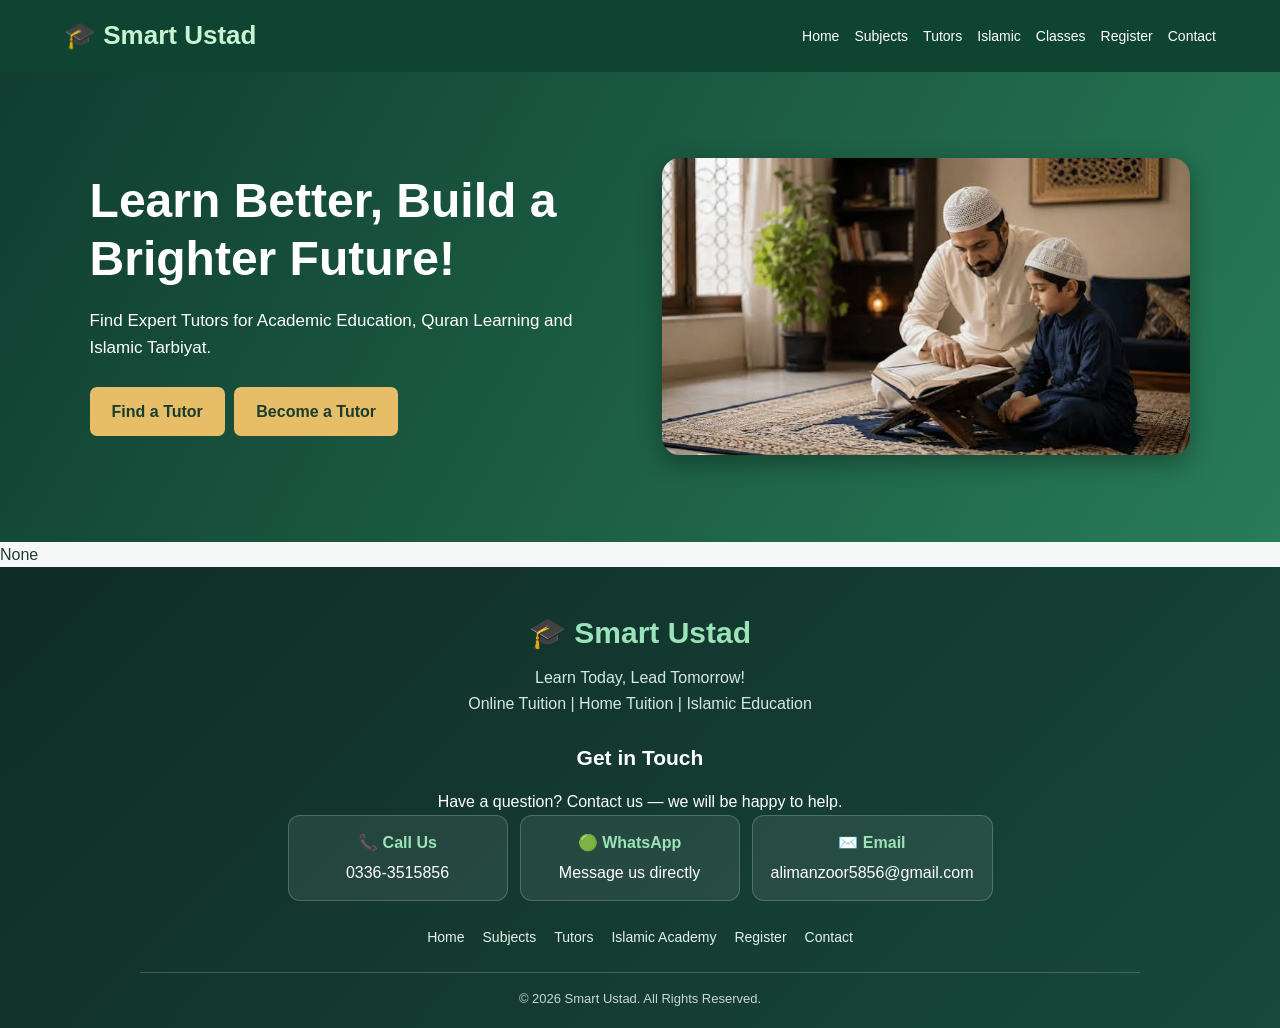
<file: index.html>
<!DOCTYPE html>
<html lang="en">
<head>
<meta charset="UTF-8">
<meta name="viewport" content="width=device-width, initial-scale=1.0">
<title>Smart Ustad - Home</title>
<link rel="stylesheet" href="css/style.css">
</head>
<body>
<header>
<div class="logo">🎓 Smart Ustad</div>
<nav><a href="index.html">Home</a><a href="subjects.html">Subjects</a><a href="tutors.html">Tutors</a><a href="islamic.html">Islamic</a><a href="register.html#classes">Classes</a><a href="register.html#classes">Register</a><a href="contact.html">Contact</a></nav>
</header>
<main>
<section class="hero" id="home">
<div class="hero-content">
<h1>Learn Better, Build a Brighter Future!</h1>
<p>
      Find Expert Tutors for Academic Education,
      Quran Learning and Islamic Tarbiyat.
    </p>
<a class="btn" href="#tutors">Find a Tutor</a>
<a class="btn" href="#register">Become a Tutor</a>
</div>
<img alt="Students learning together" src="images/hero-classroom.jpg"/>
</section>None
</main>
<footer>
<div class="footer-inner">
<h2 class="footer-brand">🎓 Smart Ustad</h2>
<p class="footer-tagline">Learn Today, Lead Tomorrow!<br/>Online Tuition | Home Tuition | Islamic Education</p>
<h3 class="footer-contact-title">Get in Touch</h3>
<p>Have a question? Contact us — we will be happy to help.</p>
<div class="footer-contact-grid">
<a class="footer-contact-card" href="tel:03363515856">
<strong>📞 Call Us</strong>
        0336-3515856
      </a>
<a class="footer-contact-card" href="https://wa.me/923363515856"opener" target="_blank">
<strong>🟢 WhatsApp</strong>
        Message us directly
      </a>
<a class="footer-contact-card" href="mailto:youremail@example.com">
<strong>✉️ Email</strong>
    alimanzoor5856@gmail.com
      </a>
</div>
<nav aria-label="Footer navigation" class="footer-links"><a href="index.html">Home</a><a href="subjects.html">Subjects</a><a href="tutors.html">Tutors</a><a href="islamic.html">Islamic Academy</a><a href="register.html">Register</a><a href="contact.html">Contact</a></nav>
<div class="footer-bottom">
      © 2026 Smart Ustad. All Rights Reserved.
    </div>
</div>
</footer>
<script src="js/script.js"></script>
</body>
</html>
</file>
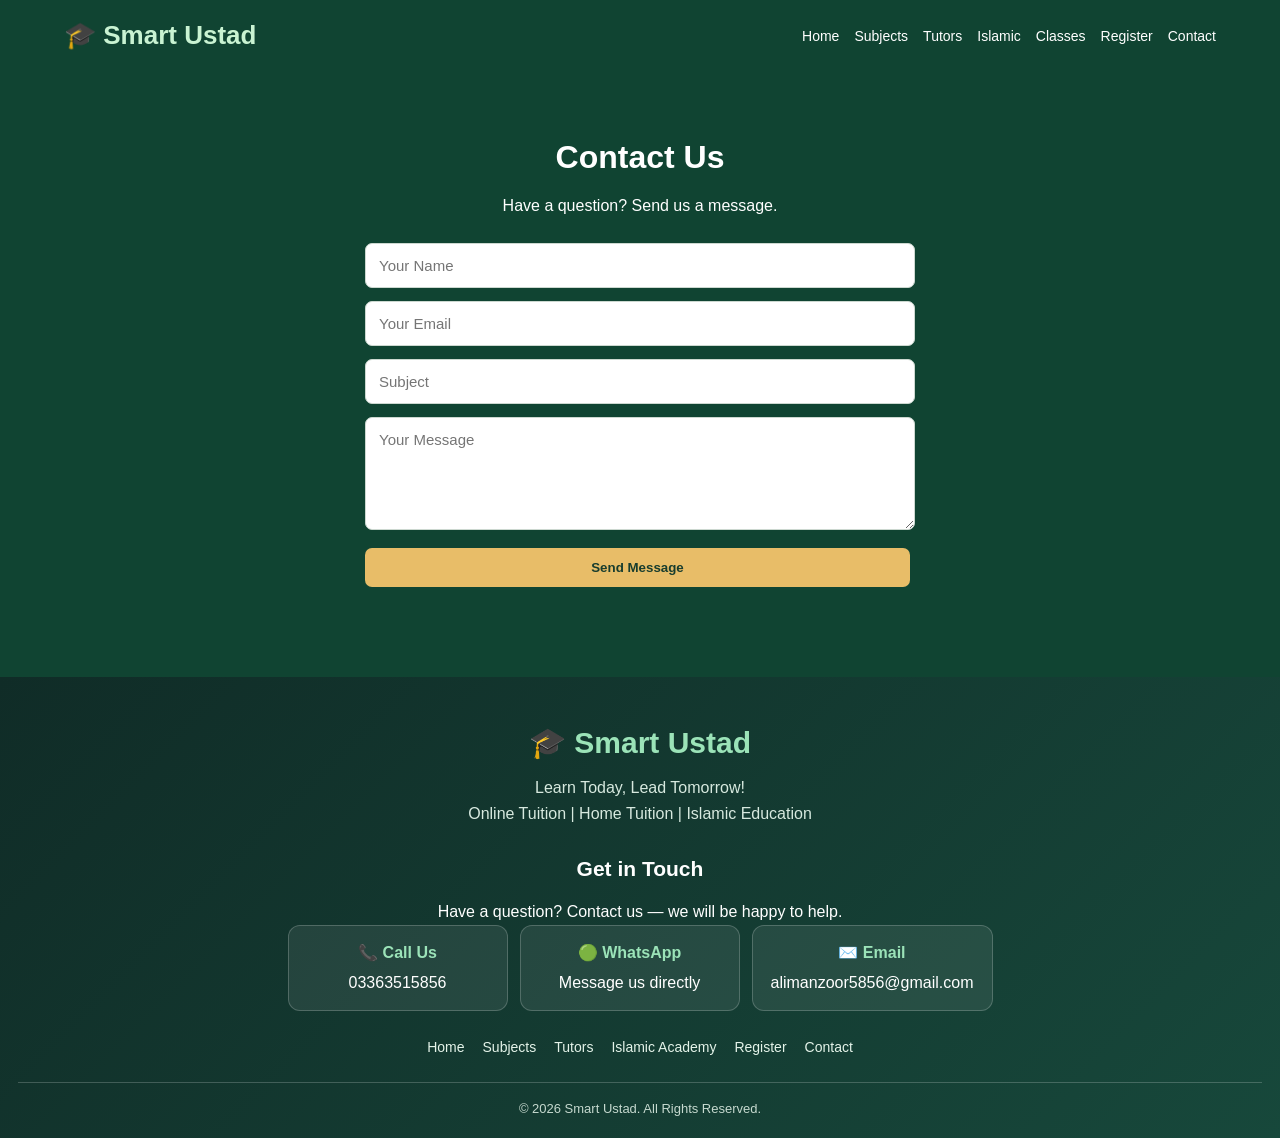
<file: contact.html>
<!DOCTYPE html>
<html lang="en">
<head>
<meta charset="UTF-8">
<meta name="viewport" content="width=device-width, initial-scale=1.0">
<title>Smart Ustad - Contact</title>
<link rel="stylesheet" href="css/style.css">
</head>
<body>
<header>
<div class="logo">🎓 Smart Ustad</div>
<nav><a href="index.html">Home</a><a href="subjects.html">Subjects</a><a href="tutors.html">Tutors</a><a href="islamic.html">Islamic</a><a href="register.html#classes">Classes</a><a href="register.html#classes">Register</a><a href="contact.html">Contact</a></nav>
</header>
<main>
<section class="contact" id="contact">
<h2 class="heading">Contact Us</h2>
<p>Have a question? Send us a message.</p>
<form onsubmit="contactForm(event)">
<input placeholder="Your Name" required="" type="text"/>
<input placeholder="Your Email" required="" type="email"/>
<input placeholder="Subject" required="" type="text"/>
<textarea placeholder="Your Message" required="" rows="5"></textarea>
<button class="btn" type="submit">
      Send Message
    </button>
</form>
</section>
</main>
<footer>
<div class="footer-inner">
<h2 class="footer-brand">🎓 Smart Ustad</h2>
<p class="footer-tagline">Learn Today, Lead Tomorrow!<br/>Online Tuition | Home Tuition | Islamic Education</p>
<h3 class="footer-contact-title">Get in Touch</h3>
<p>Have a question? Contact us — we will be happy to help.</p>
<div class="footer-contact-grid">
<a class="footer-contact-card" href="tel:03363515856">
<strong>📞 Call Us</strong>
       03363515856
      </a>
<a class="footer-contact-card" href="https://wa.me/923363515856" rel="noopener" target="_blank">
<strong>🟢 WhatsApp</strong>
        Message us directly
      </a>
<a class="footer-contact-card" href=" alimanzoor5856@gmail.com">
<strong>✉️ Email</strong>
         alimanzoor5856@gmail.com
      </a>
</div>
</div>
<nav aria-label="Footer navigation" class="footer-links"><a href="index.html">Home</a><a href="subjects.html">Subjects</a><a href="tutors.html">Tutors</a><a href="islamic.html">Islamic Academy</a><a href="register.html">Register</a><a href="contact.html">Contact</a></nav>
<div class="footer-bottom">
      © 2026 Smart Ustad. All Rights Reserved.
    </div>
</div>
</footer>
<script src="js/script.js"></script>
</body>
</html>
</file>
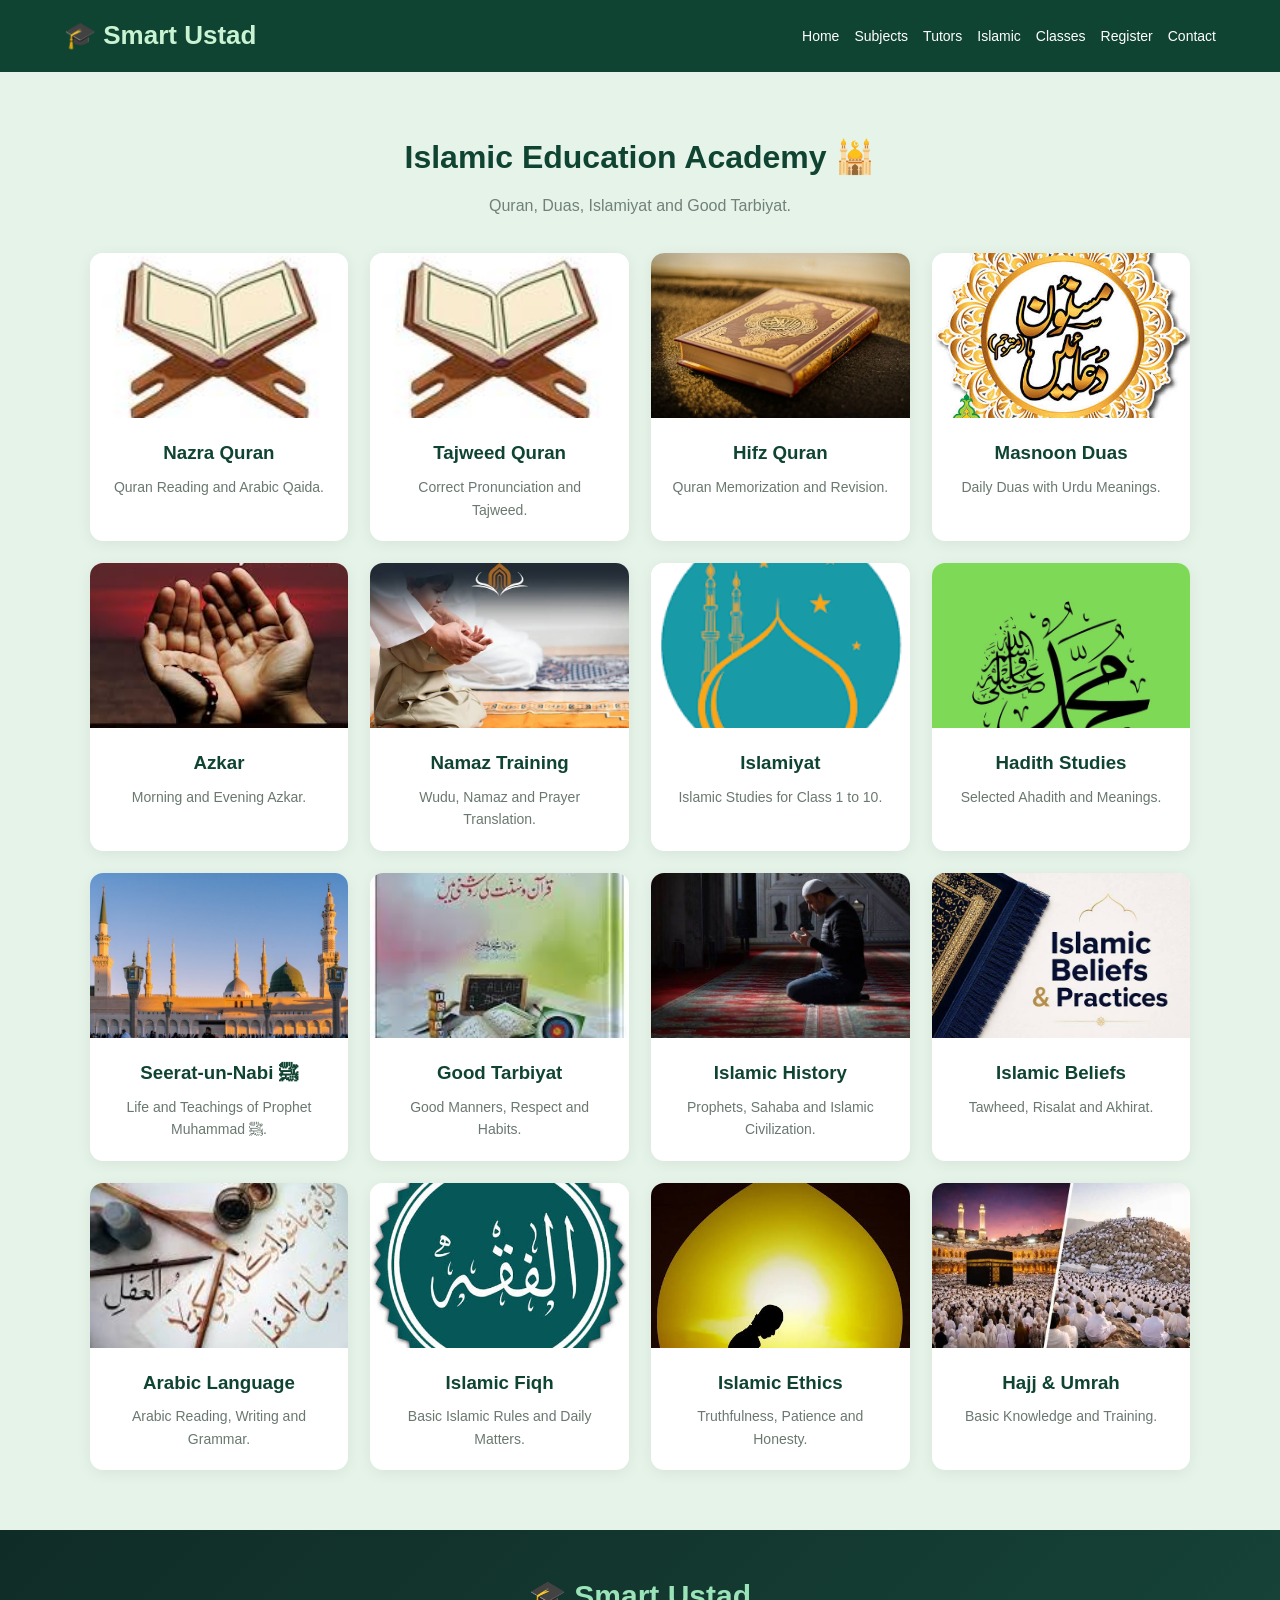
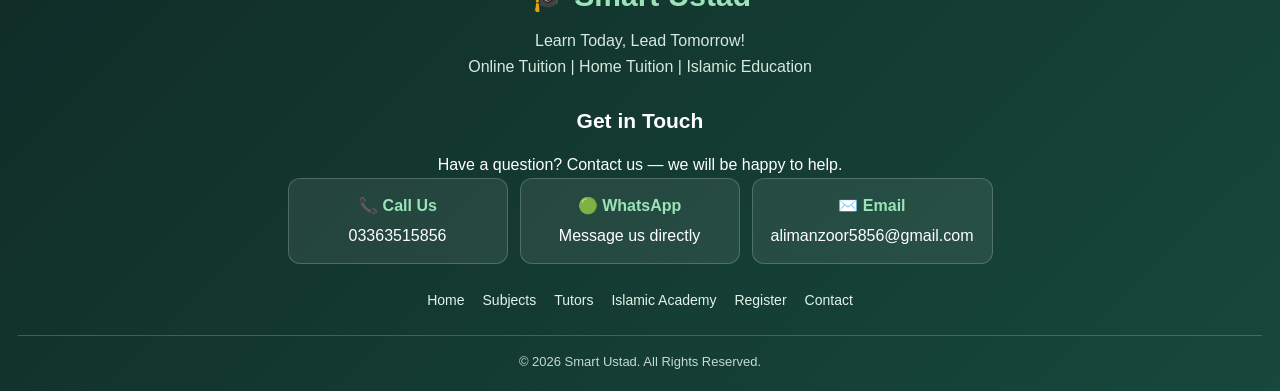
<file: islamic.html>
<!DOCTYPE html>
<html lang="en">
<head>
<meta charset="UTF-8">
<meta name="viewport" content="width=device-width, initial-scale=1.0">
<title>Smart Ustad - Islamic Academy</title>
<link rel="stylesheet" href="css/style.css">
</head>
<body>
<header>
<div class="logo">🎓 Smart Ustad</div>
<nav><a href="index.html">Home</a><a href="subjects.html">Subjects</a><a href="tutors.html">Tutors</a><a href="islamic.html">Islamic</a><a href="register.html#classes">Classes</a><a href="register.html#classes">Register</a><a href="contact.html">Contact</a></nav>
</header>
<main>
<section class="islamic" id="islamic">
<h2 class="heading">Islamic Education Academy 🕌</h2>
<p class="subtitle">
    Quran, Duas, Islamiyat and Good Tarbiyat.
  </p>
<div class="cards">
<div class="card">
<img alt="Quran" src="images/photo-1636466497217.jpg"/>
<div class="card-content">
<h3>Nazra Quran</h3>
<p>Quran Reading and Arabic Qaida.</p>
</div>
</div>
<div class="card">
<img alt="Quran Tajweed" src="images/photo-1636466497217.jpg"/>
<div class="card-content">
<h3>Tajweed Quran</h3>
<p>Correct Pronunciation and Tajweed.</p>
</div>
</div>
<div class="card">
<img alt="Islamic learning" src="images/photo-1609599006353-e629aaabfeae.jpg"/>
<div class="card-content">
<h3>Hifz Quran</h3>
<p>Quran Memorization and Revision.</p>
</div>
</div>
<div class="card">
<img alt="Dua book" src="images/images (2).jpg"/>
<div class="card-content">
<h3>Masnoon Duas</h3>
<p>Daily Duas with Urdu Meanings.</p>
</div>
</div>
<div class="card">
<img alt="Islamic prayer" src="images/images (3).jpg"/>
<div class="card-content">
<h3>Azkar</h3>
<p>Morning and Evening Azkar.</p>
</div>
</div>
<div class="card">
<img alt="Mosque" src="images/images (5).jpg"/>
<div class="card-content">
<h3>Namaz Training</h3>
<p>Wudu, Namaz and Prayer Translation.</p>
</div>
</div>
<div class="card">
<img alt="Islamic studies" src="images/photo-1603126857599.jpg"/>
<div class="card-content">
<h3>Islamiyat</h3>
<p>Islamic Studies for Class 1 to 10.</p>
</div>
</div>
<div class="card">
<img alt="Islamic books" src="images/images (14).jpg"/>
<div class="card-content">
<h3>Hadith Studies</h3>
<p>Selected Ahadith and Meanings.</p>
</div>
</div>
<div class="card">
<img alt="Islamic education" src="images/photo-1591604129939-f1efa4d9f7fa.jpg"/>
<div class="card-content">
<h3>Seerat-un-Nabi ﷺ</h3>
<p>Life and Teachings of Prophet Muhammad ﷺ.</p>
</div>
</div>
<div class="card">
<img alt="Character education" src="images/images (7).jpg"/>
<div class="card-content">
<h3>Good Tarbiyat</h3>
<p>Good Manners, Respect and Habits.</p>
</div>
</div>
<div class="card">
<img alt="Islamic history" src="images/images (12).jpg"/>
<div class="card-content">
<h3>Islamic History</h3>
<p>Prophets, Sahaba and Islamic Civilization.</p>
</div>
</div>
<div class="card">
<img alt="Islamic learning" src="images/images (9).jpg"/>
<div class="card-content">
<h3>Islamic Beliefs</h3>
<p>Tawheed, Risalat and Akhirat.</p>
</div>
</div>
<div class="card">
<img alt="Arabic books" src="images/arabic.jpg"/>
<div class="card-content">
<h3>Arabic Language</h3>
<p>Arabic Reading, Writing and Grammar.</p>
</div>
</div>
<div class="card">
<img alt="Islamic books" src="images/images (10).jpg"/>
<div class="card-content">
<h3>Islamic Fiqh</h3>
<p>Basic Islamic Rules and Daily Matters.</p>
</div>
</div>
<div class="card">
<img alt="Good character" src="images/images (11).jpg"/>
<div class="card-content">
<h3>Islamic Ethics</h3>
<p>Truthfulness, Patience and Honesty.</p>
</div>
</div>
<div class="card">
<img alt="Mosque" src="images/images (13).jpg"/>
<div class="card-content">
<h3>Hajj &amp; Umrah</h3>
<p>Basic Knowledge and Training.</p>
</div>
</div>
</div>
</section>
</main>
<footer>
<div class="footer-inner">
<h2 class="footer-brand">🎓 Smart Ustad</h2>
<p class="footer-tagline">Learn Today, Lead Tomorrow!<br/>Online Tuition | Home Tuition | Islamic Education</p>
<h3 class="footer-contact-title">Get in Touch</h3>
<p>Have a question? Contact us — we will be happy to help.</p>
<div class="footer-contact-grid">
<a class="footer-contact-card" href="tel:03363515856">
<strong>📞 Call Us</strong>
       03363515856
      </a>
<a class="footer-contact-card" href="https://wa.me/923363515856" rel="noopener" target="_blank">
<strong>🟢 WhatsApp</strong>
        Message us directly
      </a>
<a class="footer-contact-card" href=" alimanzoor5856@gmail.com">
<strong>✉️ Email</strong>
         alimanzoor5856@gmail.com
      </a>
</div>
</div>
<nav aria-label="Footer navigation" class="footer-links"><a href="index.html">Home</a><a href="subjects.html">Subjects</a><a href="tutors.html">Tutors</a><a href="islamic.html">Islamic Academy</a><a href="register.html">Register</a><a href="contact.html">Contact</a></nav>
<div class="footer-bottom">
      © 2026 Smart Ustad. All Rights Reserved.
    </div>
</div>
</footer>
<script src="js/script.js"></script>
</body>
</html>
</file>
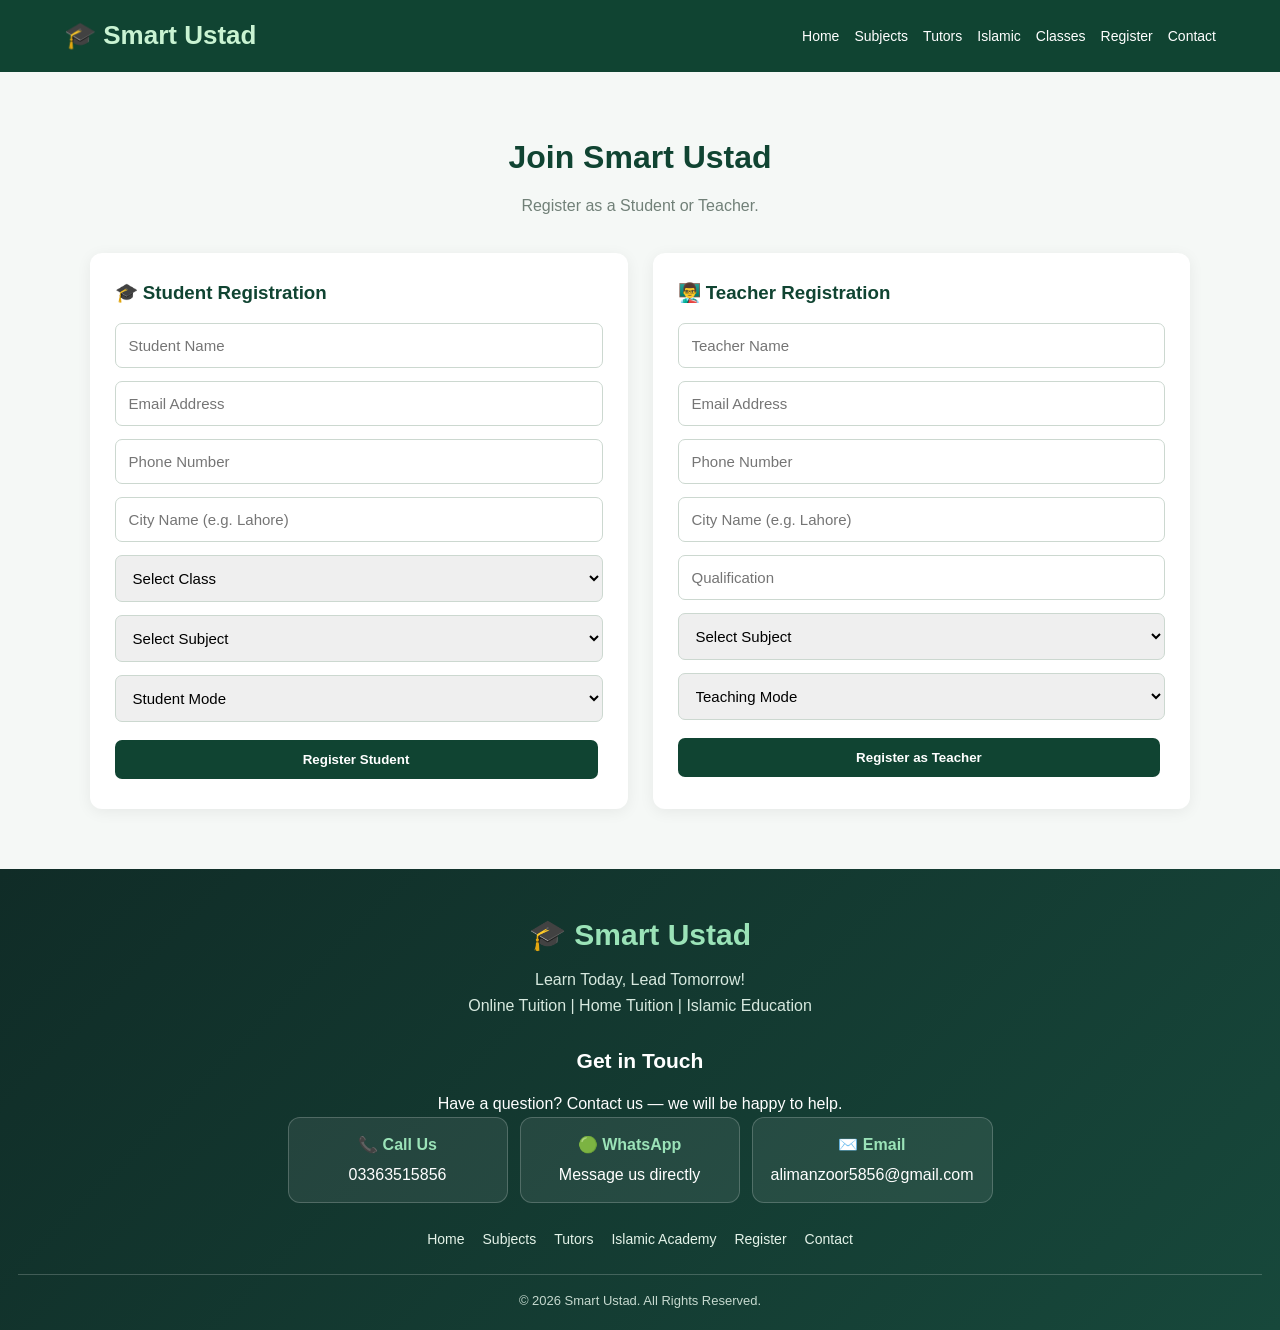
<file: register.html>
<!DOCTYPE html>
<html lang="en">
<head>
<meta charset="UTF-8">
<meta name="viewport" content="width=device-width, initial-scale=1.0">
<title>Smart Ustad - Registration</title>
<link rel="stylesheet" href="css/style.css">
</head>
<body>
<header>
<div class="logo">🎓 Smart Ustad</div>
<nav><a href="index.html">Home</a><a href="subjects.html">Subjects</a><a href="tutors.html">Tutors</a><a href="islamic.html">Islamic</a><a href="register.html#classes">Classes</a><a href="register.html#classes">Register</a><a href="contact.html">Contact</a></nav>
</header>
<main>
<section id="classes">
<h2 class="heading">Join Smart Ustad</h2>
<p class="subtitle">
    Register as a Student or Teacher.
  </p>
<div class="forms-area">
<div class="form-card">
<h3>🎓 Student Registration</h3>
<form onsubmit="registerForm(event)">
<input placeholder="Student Name" required="" type="text"/>
<input placeholder="Email Address" required="" type="email"/>
<input placeholder="Phone Number" required="" type="tel"/>
<input name="teacherCity" placeholder="City Name (e.g. Lahore)" required="" type="text"/>
<select required="">
<option value="">Select Class</option>
<option>Class 1</option>
<option>Class 2</option>
<option>Class 3</option>
<option>Class 4</option>
<option>Class 5</option>
<option>Class 6</option>
<option>Class 7</option>
<option>Class 8</option>
<option>Class 9</option>
<option>Class 10</option>
</select>
<select required="">
<option value="">Select Subject</option>
<option>Mathematics</option>
<option>English</option>
<option>Physics</option>
<option>Computer Science</option>
<option>Nazra Quran</option>
<option>Hifz Quran</option>
<option>Islamiyat</option>
<option>Arabic</option>
</select>
<select required="">
<option value="">Student Mode</option>
<option>Online</option>
<option>Home Tuition</option>
<option>Both</option>
</select>
<button class="btn btn-green" type="submit">
          Register Student
        </button>
</form>
</div>
<div class="form-card">
<h3>👨‍🏫 Teacher Registration</h3>
<form onsubmit="registerForm(event)">
<input placeholder="Teacher Name" required="" type="text"/>
<input placeholder="Email Address" required="" type="email"/>
<input placeholder="Phone Number" required="" type="tel"/>
<input name="teacherCity" placeholder="City Name (e.g. Lahore)" required="" type="text"/>
<input placeholder="Qualification" required="" type="text"/>
<select required="">
<option value="">Select Subject</option>
<option>Mathematics</option>
<option>English</option>
<option>Physics</option>
<option>Computer Science</option>
<option>Nazra Quran</option>
<option>Hifz Quran</option>
<option>Islamiyat</option>
<option>Arabic</option>
</select>
<select required="">
<option value="">Teaching Mode</option>
<option>Online</option>
<option>Home Tuition</option>
<option>Both</option>
</select>
<button class="btn btn-green" type="submit">
          Register as Teacher
        </button>
</form>
</div>
</div>
</section>
</main>
<footer>
<div class="footer-inner">
<h2 class="footer-brand">🎓 Smart Ustad</h2>
<p class="footer-tagline">Learn Today, Lead Tomorrow!<br/>Online Tuition | Home Tuition | Islamic Education</p>
<h3 class="footer-contact-title">Get in Touch</h3>
<p>Have a question? Contact us — we will be happy to help.</p>
<div class="footer-contact-grid">
<a class="footer-contact-card" href="tel:03363515856">
<strong>📞 Call Us</strong>
       03363515856
      </a>
<a class="footer-contact-card" href="https://wa.me/923363515856" rel="noopener" target="_blank">
<strong>🟢 WhatsApp</strong>
        Message us directly
      </a>
<a class="footer-contact-card" href=" alimanzoor5856@gmail.com">
<strong>✉️ Email</strong>
         alimanzoor5856@gmail.com
      </a>
</div>
</div>
<nav aria-label="Footer navigation" class="footer-links"><a href="index.html">Home</a><a href="subjects.html">Subjects</a><a href="tutors.html">Tutors</a><a href="islamic.html">Islamic Academy</a><a href="register.html">Register</a><a href="contact.html">Contact</a></nav>
<div class="footer-bottom">
      © 2026 Smart Ustad. All Rights Reserved.
    </div>
</div>
</footer>
<script src="js/script.js"></script>
</body>
</html>
</file>
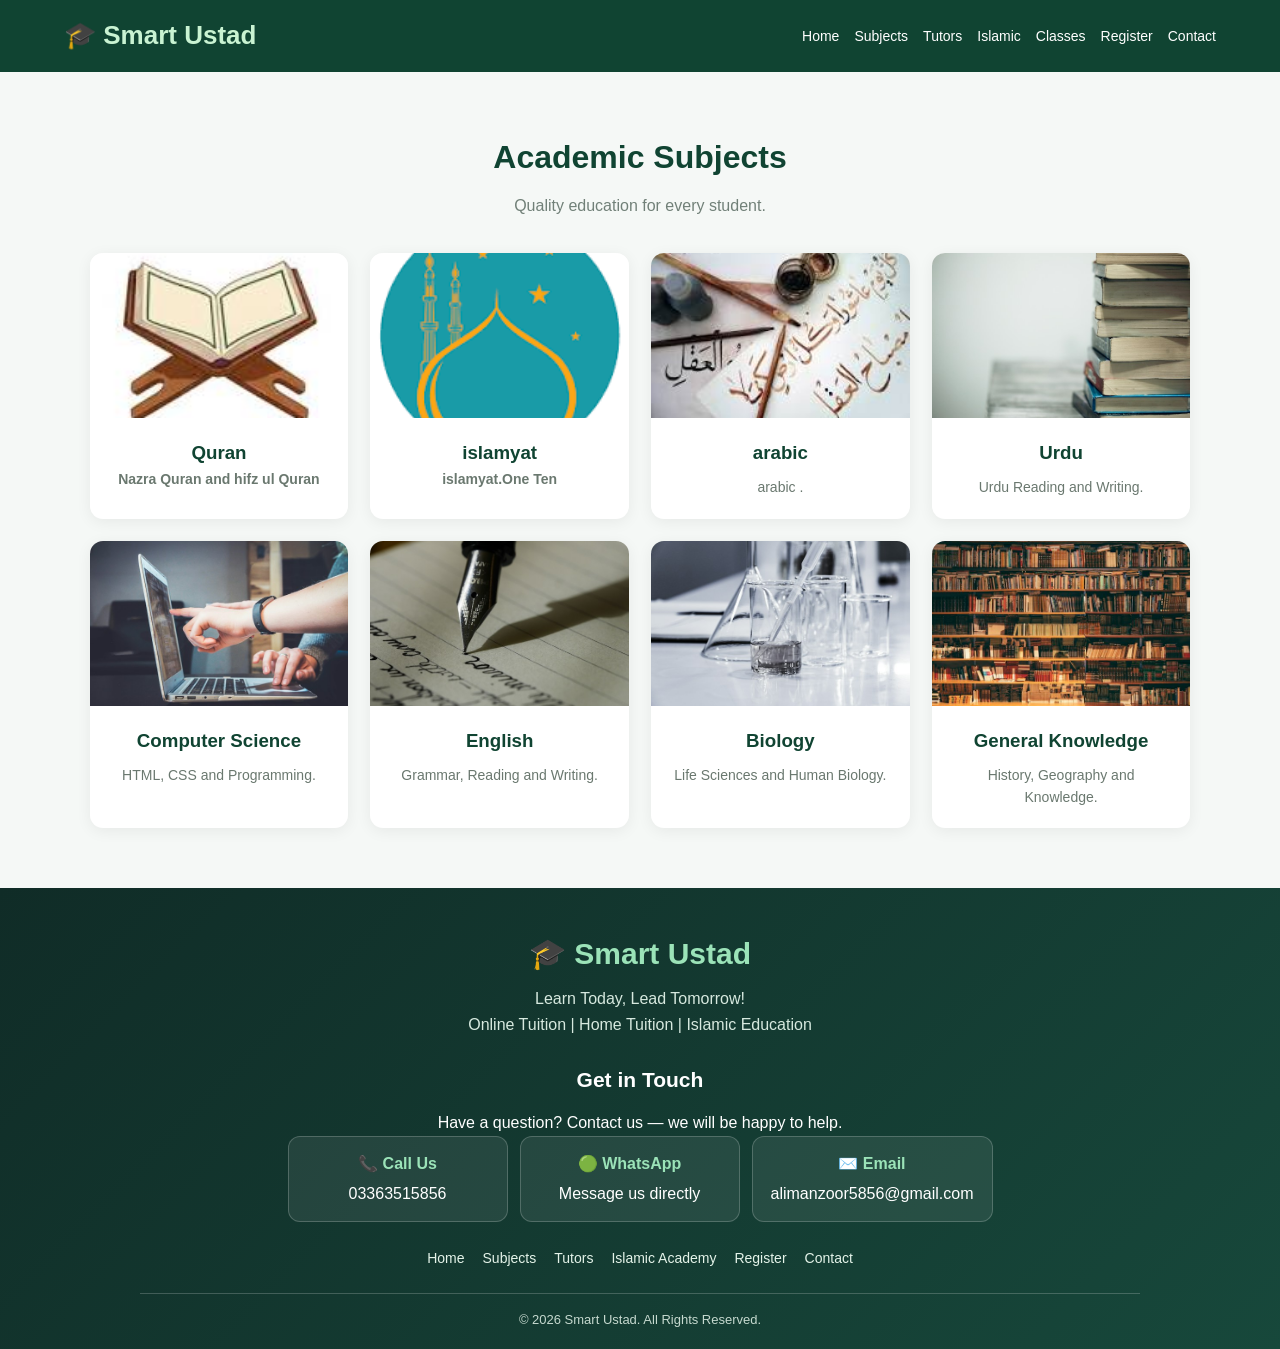
<file: subjects.html>
<!DOCTYPE html>
<html lang="en">
<head>
<meta charset="UTF-8">
<meta name="viewport" content="width=device-width, initial-scale=1.0">
<title>Smart Ustad - Subjects</title>
<link rel="stylesheet" href="css/style.css">
</head>
<body>
<header>
<div class="logo">🎓 Smart Ustad</div>
<nav><a href="index.html">Home</a><a href="subjects.html">Subjects</a><a href="tutors.html">Tutors</a><a href="islamic.html">Islamic</a><a href="register.html#classes">Classes</a><a href="register.html#classes">Register</a><a href="contact.html">Contact</a></nav>
</header>
<main>
<section id="subjects">
<h2 class="heading">Academic Subjects</h2>
<p class="subtitle">
    Quality education for every student.
  </p>
<div class="cards">
  <div class="card">
<img alt="Physics" src="images/photo-1636466497217.jpg"/>
<div class="card-content">
<h3>Quran
<p>Nazra Quran and hifz ul Quran
</div>
</div>

<div class="card">
<img alt="islamyat" src="images/photo-1603126857599.jpg"/>
<div class="card-content">
<h3>islamyat
<p>islamyat.One Ten
</div>
</div>

<div class="card">
<img alt="arabic" src="images/arabic.jpg"/>
<div class="card-content">
<h3>arabic</h3>
<p>arabic .</p>
</div>
</div>
<div class="card">
<img alt="Urdu books" src="images/urdu.jpg"/>
<div class="card-content">
<h3>Urdu</h3>
<p>Urdu Reading and Writing.</p>
</div>
</div>

<div class="card">
<img alt="Computer" src="images/photo-1516321318423-f06f85e504b3.jpg"/>
<div class="card-content">
<h3>Computer Science</h3>
<p>HTML, CSS and Programming.</p>
</div>
</div>
<div class="card">
<img alt="English" src="images/english.jpg"/>
<div class="card-content">
<h3>English</h3>
<p>Grammar, Reading and Writing.</p>
</div>
</div>

<div class="card">
<img alt="Biology" src="images/biology.jpg"/>
<div class="card-content">
<h3>Biology</h3>
<p>Life Sciences and Human Biology.</p>
</div>
</div>
<div class="card">
<img alt="Library" src="images/photo-1507842217343-583bb7270b66.jpg"/>
<div class="card-content">
<h3>General Knowledge</h3>
<p>History, Geography and Knowledge.</p>
</div>
</div>
</div>

</section>
</main>
<footer>
<div class="footer-inner">
<h2 class="footer-brand">🎓 Smart Ustad</h2>
<p class="footer-tagline">Learn Today, Lead Tomorrow!<br/>Online Tuition | Home Tuition | Islamic Education</p>
<h3 class="footer-contact-title">Get in Touch</h3>
<p>Have a question? Contact us — we will be happy to help.</p>
<div class="footer-contact-grid">
<a class="footer-contact-card" href="tel:03363515856">
<strong>📞 Call Us</strong>
        03363515856
      </a>
<a class="footer-contact-card" href="https://wa.me/923363515856" rel="noopener" target="_blank">
<strong>🟢 WhatsApp</strong>
        Message us directly
      </a>
<a class="footer-contact-card" href="alimanzoor5856@gmail.com">
<strong>✉️ Email</strong>
       alimanzoor5856@gmail.com
      </a>
</div>
<nav aria-label="Footer navigation" class="footer-links"><a href="index.html">Home</a><a href="subjects.html">Subjects</a><a href="tutors.html">Tutors</a><a href="islamic.html">Islamic Academy</a><a href="register.html">Register</a><a href="contact.html">Contact</a></nav>
<div class="footer-bottom">
      © 2026 Smart Ustad. All Rights Reserved.
    </div>
</div>
</footer>
<script src="js/script.js"></script>
</body>
</html>
</file>
<file: css/style.css>
* {
  margin: 0;
  padding: 0;
  box-sizing: border-box;
}

html {
  scroll-behavior: smooth;
}

body {
  font-family: Arial, sans-serif;
  background: #f5f8f6;
  color: #243b30;
  line-height: 1.6;
}

:root {
  --green: #104432;
  --light: #e5f3e9;
  --gold: #e8bd68;
  --white: #fff;
}

img {
  max-width: 100%;
  display: block;
}

header {
  background: var(--green);
  color: white;
  padding: 15px 5%;
  display: flex;
  justify-content: space-between;
  align-items: center;
  flex-wrap: wrap;
  gap: 15px;
}

.logo {
  font-size: 26px;
  font-weight: bold;
  color: #c9f3d2;
}

nav {
  display: flex;
  gap: 15px;
  flex-wrap: wrap;
}

nav a {
  color: white;
  text-decoration: none;
  font-size: 14px;
}

nav a:hover {
  color: var(--gold);
}

.hero {
  min-height: 470px;
  padding: 70px 7%;
  display: flex;
  align-items: center;
  justify-content: space-between;
  gap: 35px;
  background: linear-gradient(120deg, #103d30, #287c58);
  color: white;
}

.hero-content {
  flex: 1;
}

.hero h1 {
  font-size: clamp(30px, 5vw, 48px);
  line-height: 1.2;
  margin-bottom: 20px;
}

.hero p {
  font-size: 17px;
  margin-bottom: 20px;
}

.hero img {
  width: 48%;
  max-height: 350px;
  object-fit: cover;
  border-radius: 18px;
  box-shadow: 0 8px 25px #0005;
}

.btn {
  display: inline-block;
  background: var(--gold);
  color: #183d2e;
  padding: 12px 22px;
  border: none;
  border-radius: 7px;
  font-weight: bold;
  text-decoration: none;
  cursor: pointer;
  margin: 5px 5px 5px 0;
}

.btn-green {
  background: var(--green);
  color: white;
}

section {
  padding: 60px 7%;
}

.heading {
  text-align: center;
  color: var(--green);
  font-size: clamp(25px, 4vw, 32px);
  margin-bottom: 10px;
}

.subtitle {
  text-align: center;
  color: #718078;
  margin-bottom: 35px;
}

.search-box {
  background: white;
  padding: 22px;
  display: flex;
  gap: 12px;
  flex-wrap: wrap;
  border-radius: 12px;
  box-shadow: 0 3px 15px #00000010;
}

input, select, textarea {
  width: 100%;
  padding: 13px;
  border: 1px solid #ccd8d0;
  border-radius: 7px;
  font-size: 15px;
  font-family: inherit;
  min-width: 0;
}

.search-box input,
.search-box select {
  flex: 1;
  min-width: 150px;
}

.cards {
  display: grid;
  grid-template-columns: repeat(auto-fit, minmax(220px, 1fr));
  gap: 22px;
}

.card {
  background: white;
  border-radius: 13px;
  overflow: hidden;
  box-shadow: 0 3px 15px #00000010;
  transition: 0.3s;
}

.card:hover {
  transform: translateY(-5px);
}

.card img {
  width: 100%;
  height: 165px;
  object-fit: cover;
}

.card-content {
  padding: 20px;
  text-align: center;
}

.card h3 {
  color: var(--green);
  margin-bottom: 8px;
}

.card p {
  color: #6a786f;
  font-size: 14px;
}

.tutor {
  background: white;
  padding: 20px;
  border-radius: 12px;
  box-shadow: 0 3px 15px #00000010;
  text-align: center;
}

.tutor img {
  width: 100%;
  height: 160px;
  object-fit: cover;
  border-radius: 9px;
  margin-bottom: 12px;
}

.tutor h3 {
  color: var(--green);
}

.tutor p {
  font-size: 14px;
  margin: 5px 0;
}

.islamic {
  background: var(--light);
}

.classes {
  display: grid;
  grid-template-columns: repeat(auto-fit, minmax(125px, 1fr));
  gap: 14px;
}

.class-card {
  background: white;
  text-align: center;
  padding: 20px 10px;
  border-radius: 10px;
  color: var(--green);
  font-weight: bold;
}

.class-card:hover {
  background: #c9e9d1;
}

.about {
  background: white;
  text-align: center;
}

.about p {
  max-width: 800px;
  margin: auto;
  line-height: 1.9;
}

.forms-area {
  display: grid;
  grid-template-columns: repeat(auto-fit, minmax(260px, 1fr));
  gap: 25px;
}

.form-card {
  background: white;
  padding: 25px;
  border-radius: 12px;
  box-shadow: 0 3px 15px #00000010;
}

.form-card h3 {
  color: var(--green);
  margin-bottom: 15px;
}

.form-card form,
.contact form {
  display: grid;
  gap: 13px;
}

.contact {
  background: var(--green);
  color: white;
  text-align: center;
}

.contact .heading {
  color: white;
}

.contact form {
  max-width: 550px;
  margin: 25px auto;
}

/* SMART USTAD PROFESSIONAL FOOTER */
footer {
  background: linear-gradient(135deg, #102c27, #17483b);
  color: #fff;
  text-align: center;
  padding: 42px 18px 18px;
  margin-top: 0;
}
footer .footer-inner {
  max-width: 1000px;
  margin: 0 auto;
}
footer .footer-brand {
  color: #9be3b8;
  font-size: 30px;
  font-weight: 800;
  margin-bottom: 8px;
}
footer .footer-tagline {
  color: #d7e9df;
  margin: 0 auto 25px;
}
footer .footer-contact-title {
  font-size: 21px;
  margin: 20px 0 14px;
}
footer .footer-contact-grid {
  display: flex;
  justify-content: center;
  align-items: stretch;
  flex-wrap: wrap;
  gap: 12px;
  margin: 0 auto 25px;
}
footer .footer-contact-card {
  display: block;
  min-width: 220px;
  padding: 14px 18px;
  border: 1px solid rgba(255,255,255,.2);
  border-radius: 12px;
  background: rgba(255,255,255,.08);
  color: #fff;
  text-decoration: none;
  transition: .2s ease;
}
footer .footer-contact-card:hover {
  background: rgba(255,255,255,.16);
  transform: translateY(-2px);
}
footer .footer-contact-card strong {
  display: block;
  color: #9be3b8;
  margin-bottom: 5px;
}
footer .footer-links {
  display: flex;
  justify-content: center;
  flex-wrap: wrap;
  gap: 8px 18px;
  margin: 22px 0;
}
footer .footer-links a {
  color: #e4f3e9;
  text-decoration: none;
  margin: 0;
}
footer .footer-links a:hover {
  color: #9be3b8;
}
footer .footer-bottom {
  border-top: 1px solid rgba(255,255,255,.2);
  margin-top: 24px;
  padding-top: 16px;
  color: #c6d9cf;
  font-size: 13px;
}
@media (max-width: 600px) {
  footer { padding: 34px 14px 16px; }
  footer .footer-contact-card { width: 100%; min-width: 0; }
  footer .footer-brand { font-size: 26px; }
}

#noResults {
  display: none;
  text-align: center;
  padding: 20px;
}

/* TABLET */

@media(max-width: 900px) {
  .hero {
    padding: 55px 5%;
  }

  section {
    padding: 50px 5%;
  }
}

/* MOBILE */

@media(max-width: 650px) {

  header {
    flex-direction: column;
    text-align: center;
  }

  nav {
    justify-content: center;
    gap: 12px;
  }

  nav a {
    font-size: 13px;
  }

  .hero {
    flex-direction: column;
    text-align: center;
    padding: 45px 5%;
  }

  .hero img {
    width: 100%;
    max-height: 250px;
  }

  .hero h1 {
    font-size: 32px;
  }

  .cards {
    grid-template-columns: repeat(2, minmax(0, 1fr));
    gap: 12px;
  }

  .card img {
    height: 115px;
  }

  .card-content {
    padding: 12px 8px;
  }

  .card h3 {
    font-size: 15px;
  }

  .card p {
    font-size: 12px;
  }

  .tutor {
    padding: 12px;
  }

  .tutor img {
    height: 115px;
  }

  .tutor h3 {
    font-size: 15px;
  }

  .tutor p {
    font-size: 12px;
  }

  .btn {
    padding: 10px 13px;
    font-size: 13px;
  }

  .search-box {
    padding: 15px;
  }

  .classes {
    grid-template-columns: repeat(2, 1fr);
  }

  section {
    padding: 40px 4%;
  }
}

/* VERY SMALL MOBILE */

@media(max-width: 360px) {
  .cards {
    grid-template-columns: 1fr;
  }

  nav {
    gap: 8px;
  }
}
</file>
